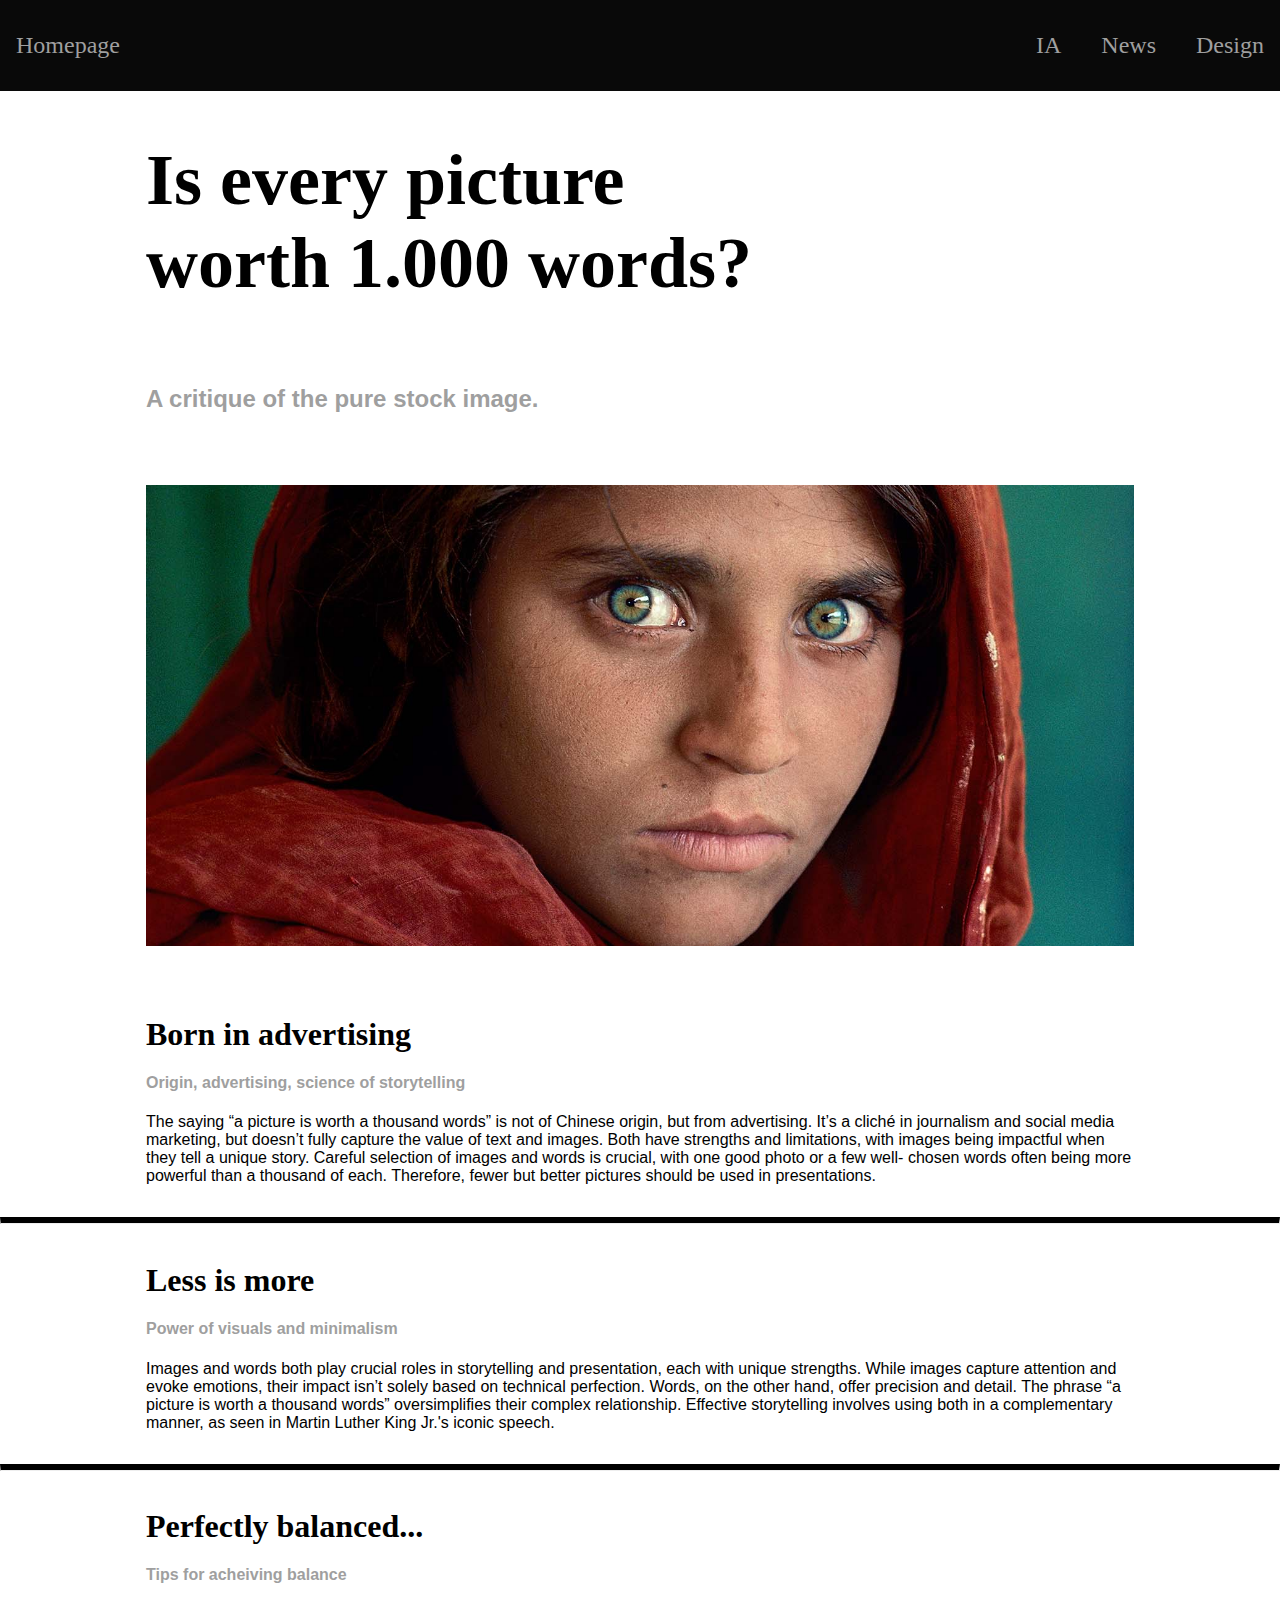
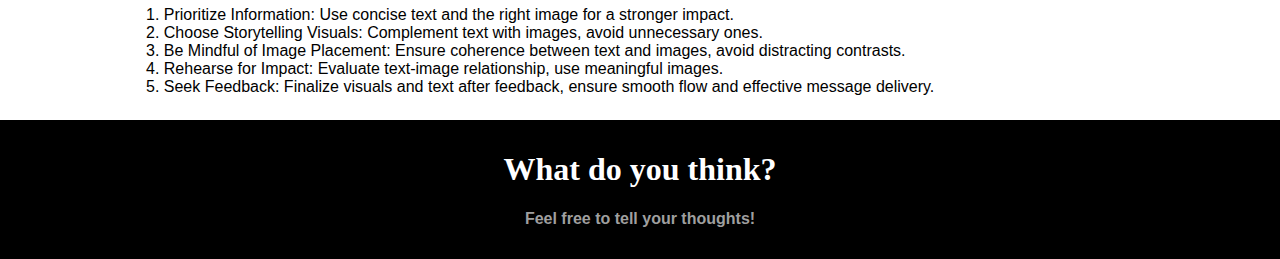
<file: index.html>
<!DOCTYPE html>
<html lang="en">
<head>
    <link rel="stylesheet" href="styles.css">
    <link href="https://api.fontshare.com/v2/css?f[]=zodiak@900&f[]=general-sans@300,600&display=swap" rel="stylesheet">
    <meta charset="UTF-8">
    <meta name="viewport" content="width=device-width, initial-scale=1.0">
    <title>Document</title>
</head>
<header>
        <a class="Home" href="https://www.youtube.com/watch?v=xvFZjo5PgG0&ab_channel=Duran">Homepage</a>
    <nav>
        <ul><a href="https://www.youtube.com/watch?v=xvFZjo5PgG0&ab_channel=Duran">IA</a></ul>
        <ul><a href="https://www.youtube.com/watch?v=xvFZjo5PgG0&ab_channel=Duran">News</a></ul>
        <ul><a href="https://www.youtube.com/watch?v=xvFZjo5PgG0&ab_channel=Duran">Design</a></ul>
    </nav>
</header>
<main>
<body>
    <section class="landing">
            <div class="title">
                <h1>Is every picture<br>worth 1.000 words?</h1>
            </div>
            <div class="subtitle">
                <h4>A critique of the pure stock image.</h4>
            </div>
                <div class="image">
                    <img src="img/steve.jpg" alt="">
                </div>
    </section>
        <section class="sect1">
            <div class="p1">
            <h1>Born in advertising</h1>
                <h4>Origin, advertising, science of storytelling</h4>
            </div>
                <p>The saying “a picture is worth a thousand words” is not of Chinese origin, but
                from advertising. It’s a cliché in journalism and social media marketing, but
                doesn’t fully capture the value of text and images. Both have strengths and
                limitations, with images being impactful when they tell a unique story. Careful
                selection of images and words is crucial, with one good photo or a few well-
                chosen words often being more powerful than a thousand of each. Therefore,
                fewer but better pictures should be used in presentations.</p>
    </section>

    <hr class="solid">

    <section class="sect2">
        <div class="p2"></div>
            <h1>Less is more</h1>
                <h4>Power of visuals and minimalism</h4>
                </div>
                    <p>Images and words both play crucial roles in storytelling and
                        presentation, each with unique strengths. While images capture attention and
                        evoke emotions, their impact isn’t solely based on technical perfection.
                        Words, on the other hand, offer precision and detail. The phrase “a picture is worth 
                        a thousand words” oversimplifies their complex relationship. Effective storytelling
                        involves using both in a complementary manner, as seen in Martin Luther
                        King Jr.'s iconic speech.</p>
    </section>

    <hr class="solid">

    <section class="sect3">
        <div class="p3">
            <h1>Perfectly balanced...</h1>
                <h4>Tips for acheiving balance</h4>
                </div>
                    <p>
                    1. Prioritize Information: Use concise text and the right image for a stronger impact. <br>
                    2. Choose Storytelling Visuals: Complement text with images, avoid unnecessary ones. <br>
                    3. Be Mindful of Image Placement: Ensure coherence between text and images, avoid distracting contrasts. <br>
                    4. Rehearse for Impact: Evaluate text-image relationship, use meaningful images. <br>
                    5. Seek Feedback: Finalize visuals and text after feedback, ensure smooth flow and effective message delivery.<br></p>
    </section>
    <footer>
        <h1>
            What do you think?
        </h1>
            <h4>Feel free to tell your thoughts!</h4>
    </footer>
</body>
</main>
</html>
</file>
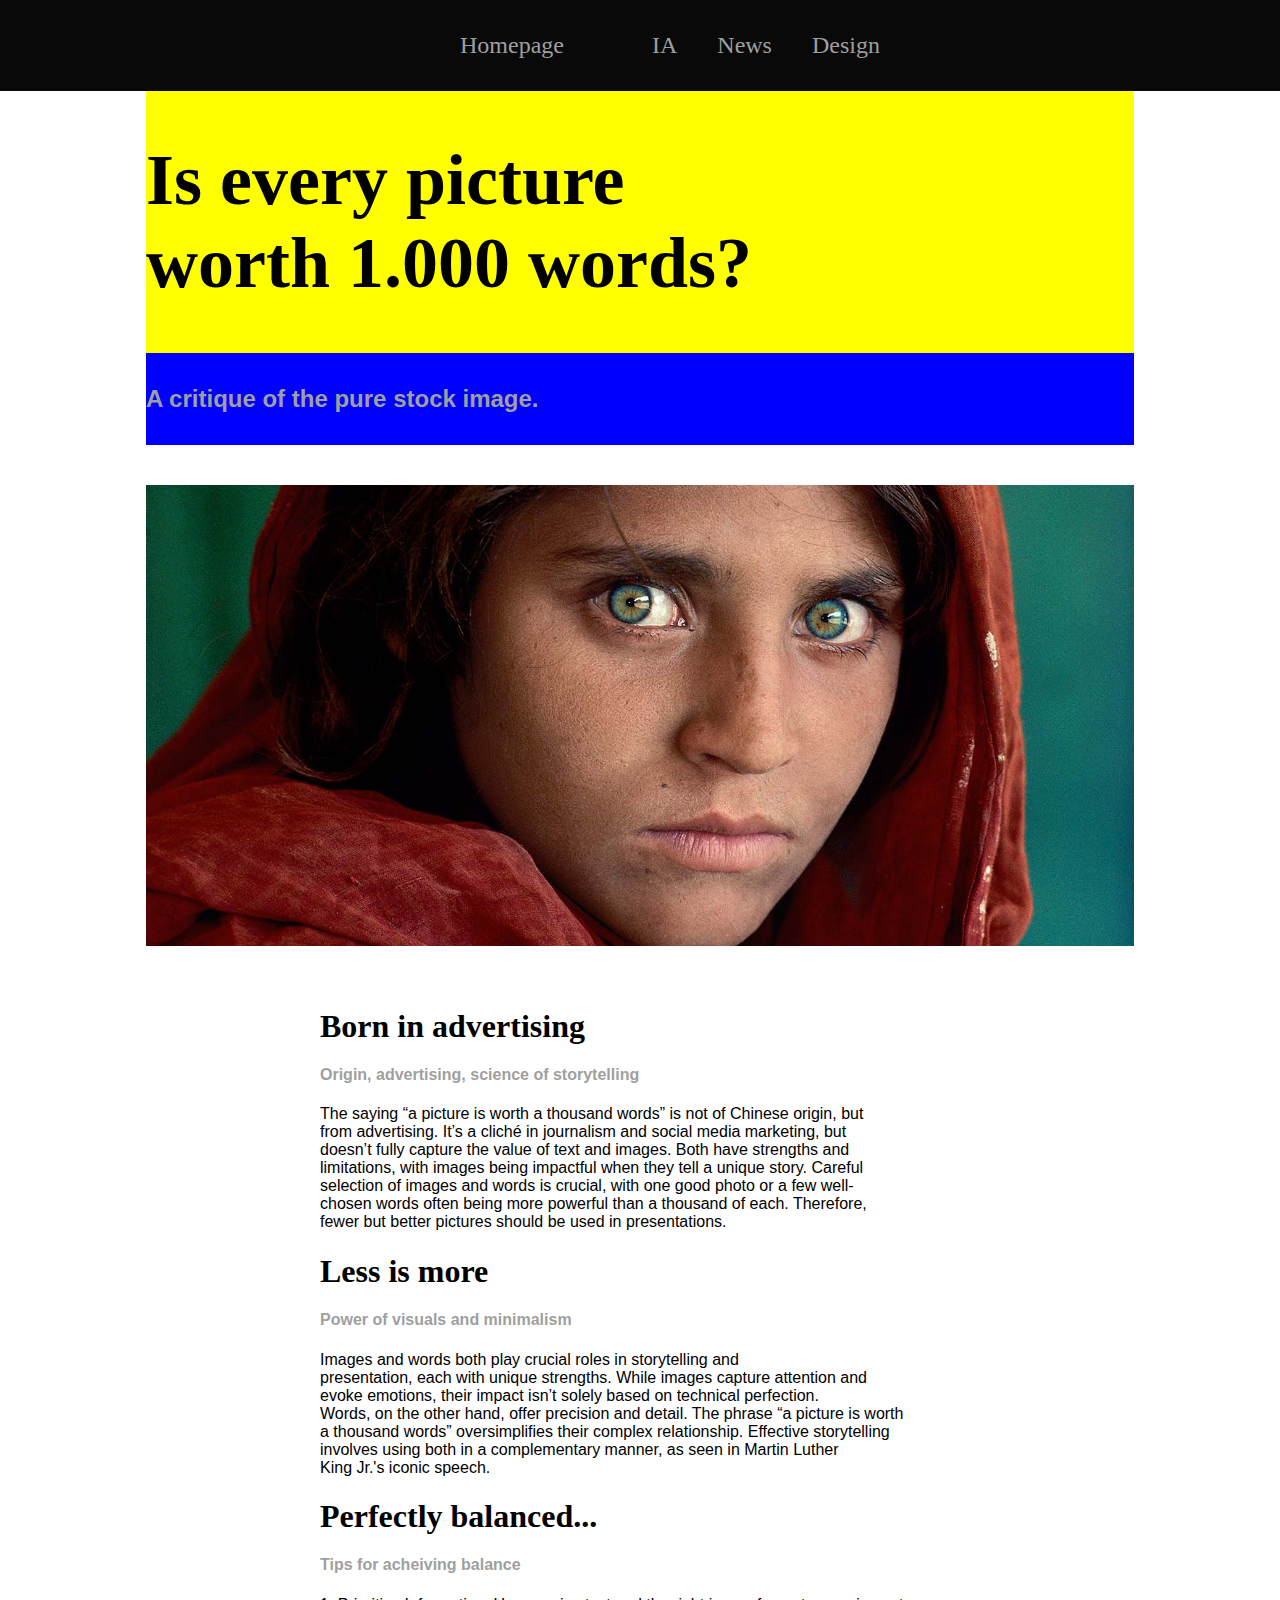
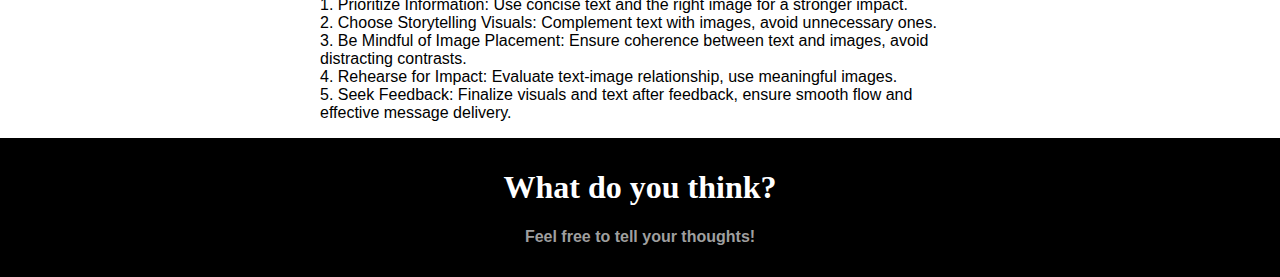
<file: html/index.html>
<!DOCTYPE html>
<html lang="en">
<head>
    <link href="https://api.fontshare.com/v2/css?f[]=zodiak@900&f[]=general-sans@300,600&display=swap" rel="stylesheet">
    <meta charset="UTF-8">
    <meta name="viewport" content="width=device-width, initial-scale=1.0">
    <title>Document</title>
    <link rel="stylesheet" href="/css/style.css">
</head>
<header>
        <a class="Home" href="https://www.youtube.com/watch?v=xvFZjo5PgG0&ab_channel=Duran">Homepage</a>
    <nav>
        <ul><a href="https://www.youtube.com/watch?v=xvFZjo5PgG0&ab_channel=Duran">IA</a></ul>
        <ul><a href="https://www.youtube.com/watch?v=xvFZjo5PgG0&ab_channel=Duran">News</a></ul>
        <ul><a href="https://www.youtube.com/watch?v=xvFZjo5PgG0&ab_channel=Duran">Design</a></ul>
    </nav>
</header>
<body>
    <section class="landing">
        <div class="title">
            <h1>Is every picture<br>worth 1.000 words?</h1>
        </div>
        <div class="subtitle">
            <h4>A critique of the pure stock image.</h4>
        </div>
        <div class="image">
            <img src="/img/steve.jpg" alt="">
        </div>
    </section>
        <section class="sect1">
            <div class="p1">
            <h1>Born in advertising</h1>
                <h4>Origin, advertising, science of storytelling</h4>
            </div>
                <p>The saying “a picture is worth a thousand words” is not of Chinese origin, but<br>
                from advertising. It’s a cliché in journalism and social media marketing, but<br>
                doesn’t fully capture the value of text and images. Both have strengths and<br>
                limitations, with images being impactful when they tell a unique story. Careful<br>
                selection of images and words is crucial, with one good photo or a few well-<br>
                chosen words often being more powerful than a thousand of each. Therefore,<br>
                fewer but better pictures should be used in presentations.<br></p>
    </section>
    <section class="sect2">
        <div class="p2"></div>
            <h1>Less is more</h1>
                <h4>Power of visuals and minimalism</h4>
                </div>
                    <p>Images and words both play crucial roles in storytelling and<br>
                        presentation, each with unique strengths. While images capture attention and<br>
                        evoke emotions, their impact isn’t solely based on technical perfection.<br>
                        Words, on the other hand, offer precision and detail. The phrase “a picture is worth <br>
                        a thousand words” oversimplifies their complex relationship. Effective storytelling<br>
                        involves using both in a complementary manner, as seen in Martin Luther<br>
                        King Jr.'s iconic speech.<br></p>
    </section>
    <section class="sect3">
        <div class="p3">
            <h1>Perfectly balanced...</h1>
                <h4>Tips for acheiving balance</h4>
                </div>
                    <p>
                    1. Prioritize Information: Use concise text and the right image for a stronger impact. <br>
                    2. Choose Storytelling Visuals: Complement text with images, avoid unnecessary ones. <br>
                    3. Be Mindful of Image Placement: Ensure coherence between text and images, avoid distracting contrasts. <br>
                    4. Rehearse for Impact: Evaluate text-image relationship, use meaningful images. <br>
                    5. Seek Feedback: Finalize visuals and text after feedback, ensure smooth flow and effective message delivery.<br></p>
    </section>
    <footer>
        <h1>
            What do you think?
        </h1>
            <h4>Feel free to tell your thoughts!</h4>
    </footer>
</body>
</html>
</file>
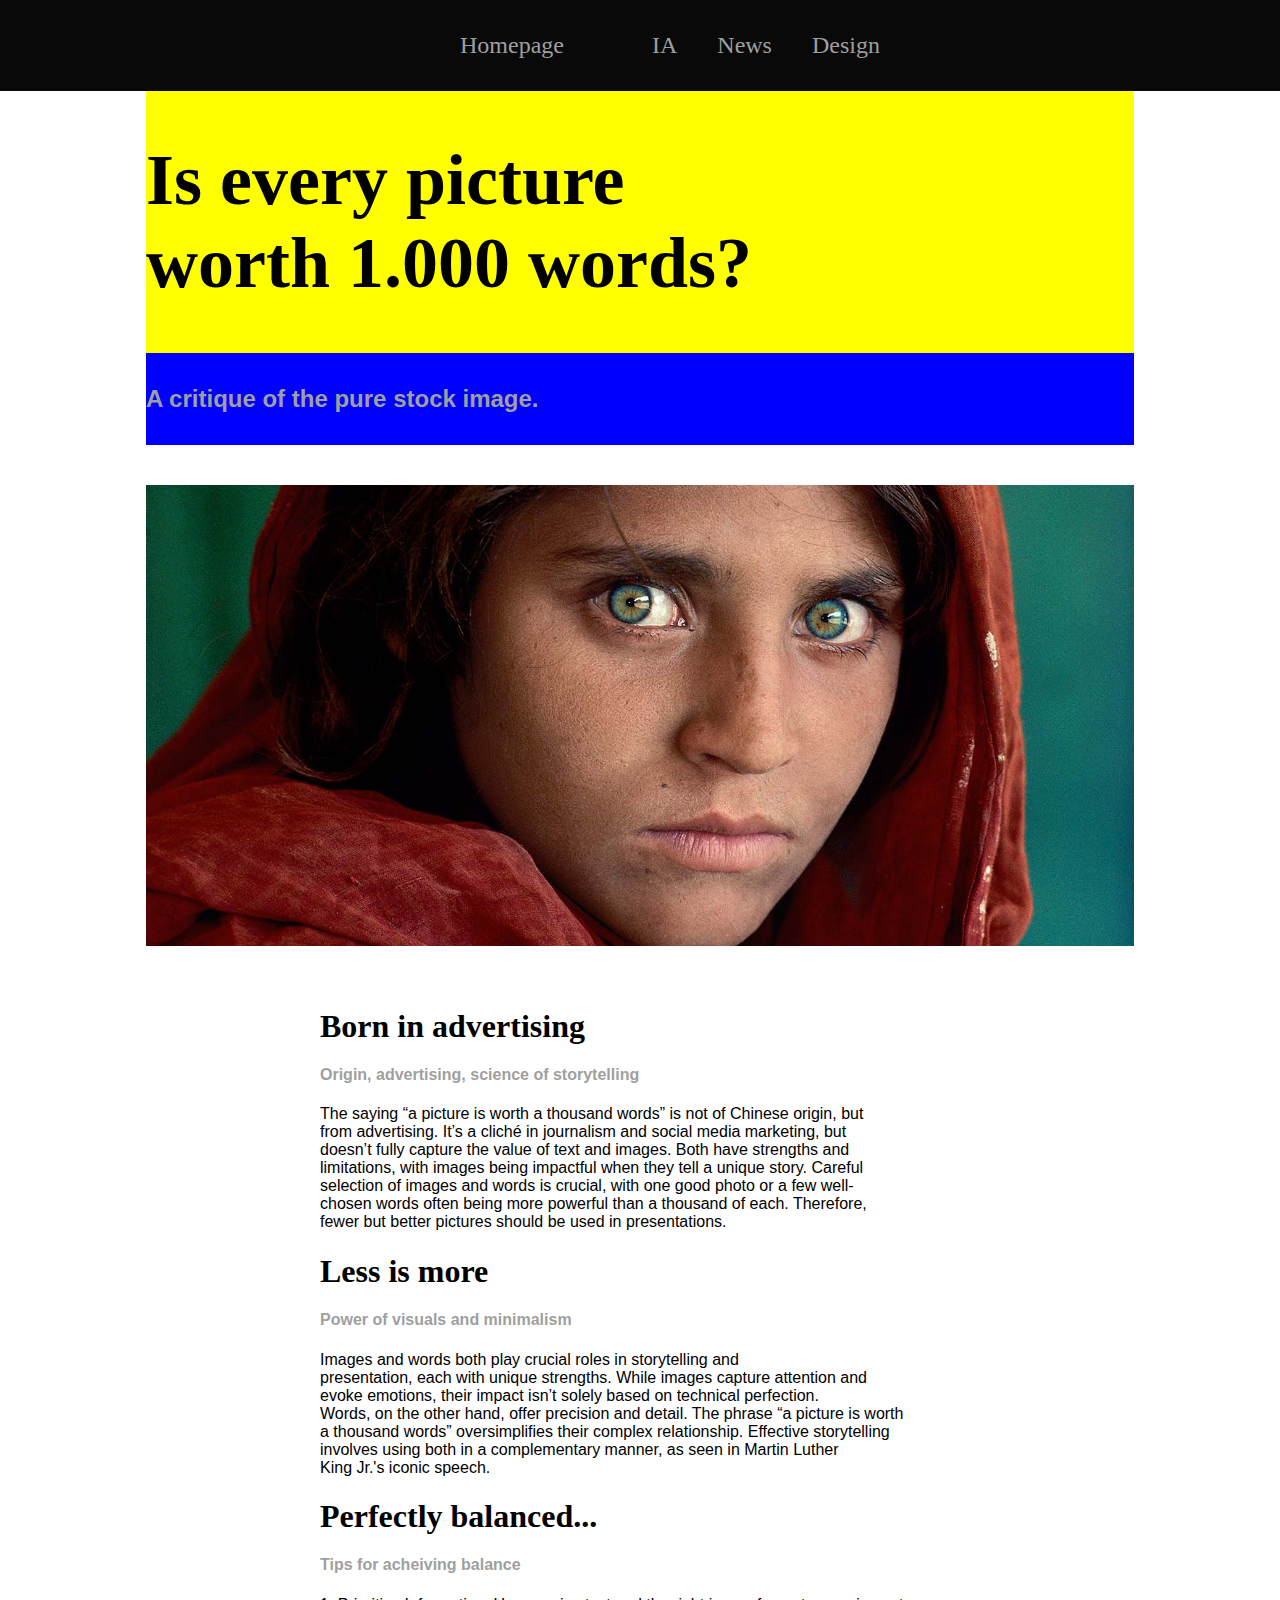
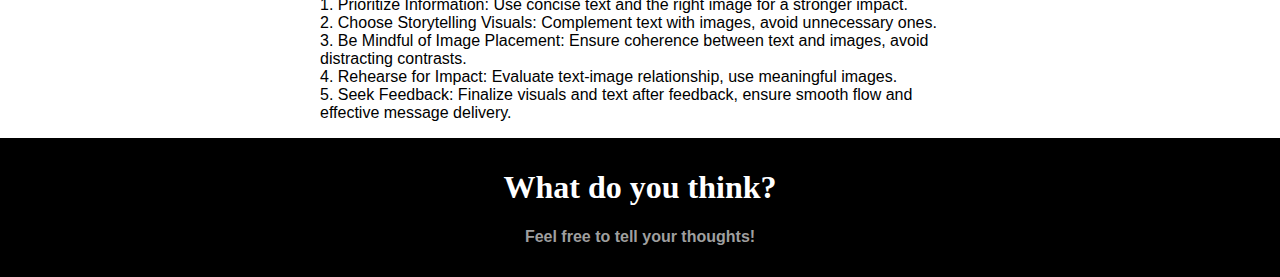
<file: Sito html/html/index.html>
<!DOCTYPE html>
<html lang="en">
<head>
    <link href="https://api.fontshare.com/v2/css?f[]=zodiak@900&f[]=general-sans@300,600&display=swap" rel="stylesheet">
    <meta charset="UTF-8">
    <meta name="viewport" content="width=device-width, initial-scale=1.0">
    <title>Document</title>
    <link rel="stylesheet" href="/css/style.css">
</head>
<header>
        <a class="Home" href="https://www.youtube.com/watch?v=xvFZjo5PgG0&ab_channel=Duran">Homepage</a>
    <nav>
        <ul><a href="https://www.youtube.com/watch?v=xvFZjo5PgG0&ab_channel=Duran">IA</a></ul>
        <ul><a href="https://www.youtube.com/watch?v=xvFZjo5PgG0&ab_channel=Duran">News</a></ul>
        <ul><a href="https://www.youtube.com/watch?v=xvFZjo5PgG0&ab_channel=Duran">Design</a></ul>
    </nav>
</header>
<body>
    <section class="landing">
        <div class="title">
            <h1>Is every picture<br>worth 1.000 words?</h1>
        </div>
        <div class="subtitle">
            <h4>A critique of the pure stock image.</h4>
        </div>
        <div class="image">
            <img src="/Sito html/img/steve.jpg" alt="">
        </div>
    </section>
        <section class="sect1">
            <div class="p1">
            <h1>Born in advertising</h1>
                <h4>Origin, advertising, science of storytelling</h4>
                <p>The saying “a picture is worth a thousand words” is not of Chinese origin, but<br>
                from advertising. It’s a cliché in journalism and social media marketing, but<br>
                doesn’t fully capture the value of text and images. Both have strengths and<br>
                limitations, with images being impactful when they tell a unique story. Careful<br>
                selection of images and words is crucial, with one good photo or a few well-<br>
                chosen words often being more powerful than a thousand of each. Therefore,<br>
                fewer but better pictures should be used in presentations.<br></p>
            </div>
    </section>
    <section class="sect2">
        <div class="p2"></div>
            <h1>Less is more</h1>
                <h4>Power of visuals and minimalism</h4>
                    <p>Images and words both play crucial roles in storytelling and<br>
                        presentation, each with unique strengths. While images capture attention and<br>
                        evoke emotions, their impact isn’t solely based on technical perfection.<br>
                        Words, on the other hand, offer precision and detail. The phrase “a picture is worth <br>
                        a thousand words” oversimplifies their complex relationship. Effective storytelling<br>
                        involves using both in a complementary manner, as seen in Martin Luther<br>
                        King Jr.'s iconic speech.<br></p>
                </div>
    </section>
    <section class="sect3">
        <div class="p3">
            <h1>Perfectly balanced...</h1>
                <h4>Tips for acheiving balance</h4>
                    <p>
                    1. Prioritize Information: Use concise text and the right image for a stronger impact. <br>
                    2. Choose Storytelling Visuals: Complement text with images, avoid unnecessary ones. <br>
                    3. Be Mindful of Image Placement: Ensure coherence between text and images, avoid distracting contrasts. <br>
                    4. Rehearse for Impact: Evaluate text-image relationship, use meaningful images. <br>
                    5. Seek Feedback: Finalize visuals and text after feedback, ensure smooth flow and effective message delivery.<br></p>
        </div>
    </section>
    <footer>
        <h1>
            What do you think?
        </h1>
            <h4>Feel free to tell your thoughts!</h4>
    </footer>
</body>
</html>
</file>
<file: styles.css>
body {
    margin: 0;
}

header {
    background-color:  rgb(9, 9, 9);
    display: flex;
    justify-content: space-between;
    align-items: center;
    padding: 16px;
    font-family: "Zodiak", serif;
}

a.home {
    margin: auto;
}

a:hover {
    color: #fff;
}

    nav {
        display: flex;
        justify-content: space-between;
        align-items: center;
    }

        a {
            text-decoration: none;
            color: #9f9f9f;
            font-size: 24px;
        }

    p {
        color: #000;
    }

    section.landing {
        background-color: #fff;
        display: grid;
        font-family: "Zodiak", serif;
    }

    div.title {
        font-size: 36px;
        width: 988px;
        margin-left: auto;
        margin-right: auto;
    }

    div.subtitle {
        font-family: "General Sans", sans-serif;
        font-size: 24px;
        color: #9f9f9f;
        width: 988px;
        margin-left: auto;
        margin-right: auto;
    }

    img {
        width: 988px;
        height: 461px;
        margin: auto;
        object-fit: cover;
        display: grid;
        padding: 40px;
    }

    

    h1 {
        font-family: "Zodiak", serif;
    }

    h4 {
        font-family: "General Sans", sans-serif;
        color: #9f9f9f;
    }

    p {
        font-family: "General Sans", sans-serif;
    }

    hr.solid {
        border-top: 6px solid #000;
      }

    section.sect1 {
        width: 988px;
        margin: auto;
        padding: 8px;
    }

    section.sect2 {
        width: 988px;
        margin: auto;
        padding: 8px;
    }

    section.sect3 {
        width: 988px;
        margin: auto;
        padding: 8px;
    }

    footer {
        background-color: black;
        color: #fff;
        text-align: center;
        margin: auto;
        padding: 10px;
    }

    @media only screen and (max-width: 600px) {

        main {
            margin: 0;
        }

        a {
            font-size: 18px;
        }

        div.title {
            margin-left: -35px;
            font-size: 24px;
        }

        div.subtitle {
            margin-left: -35px;
            font-size: 20px;
        }

        section.landing {
            display: block;
            padding: 50px;
        }

        section.sect1 {
            margin-left: 5px;
            width: 82%;
        }

        section.sect2 {
            margin-left: 5px;
            width: 82%;
        }

        section.sect3 {
            margin-left: 5px;
            width: 82%;
        }

        img {
            max-width: 100%;
            width: 400px;
            height: 200px;
            display: block;
            margin-left: -36px
        }

        html,body{
            overflow-x: hidden;
            overflow-x: clip !important;
        }
    }
</file>
<file: css/style.css>
body {
    margin: 0;
}

header {
    background-color:  rgb(9, 9, 9);
    display: flex;
    justify-content: space-between;
    align-items: center;
    padding: 8px 48px 8px 460px;
    font-family: "Zodiak", serif;
}

a:hover {
    color: #fff;
}

    nav {
        display: flex;
        justify-content: space-between;
        padding: 8px 460px 8px 48px;
    }

        a {
            text-decoration: none;
            color: #9f9f9f;
            font-size: 24px;
        }

    p {
        color: #000;
    }

    section.landing {
        background-color: #fff;
        display: grid;
        font-family: "Zodiak", serif;
    }

    div.title {
        font-size: 36px;
        background-color: yellow;
        width: 988px;
        margin-left: auto;
        margin-right: auto;
    }

    div.subtitle {
        font-family: "General Sans", sans-serif;
        font-size: 24px;
        color: #9f9f9f;
        font-weight: 200px;
        background-color: blue;
        width: 988px;
        margin-left: auto;
        margin-right: auto;
    }

    img {
        width: 988px;
        height: 461px;
        margin-left: auto;
        margin-right: auto;
        object-fit: cover;
        display: grid;
        padding: 40px;
    }

    div.image {
        max-width: 100%;
    }

    h1 {
        font-family: "Zodiak", serif;
    }

    h4 {
        font-family: "General Sans", sans-serif;
        color: #9f9f9f;
    }

    p {
        font-family: "General Sans", sans-serif;
    }

    section.sect1 {
        width: 50%;
        margin: auto;
        padding: 0px; 
    }

    section.sect2 {
        width: 50%;
        margin: auto;
        padding: 0px;
    }

    section.sect3 {
        width: 50%;
        margin: auto;
        padding: 0px;
    }

    footer {
        background-color: black;
        color: #fff;
        text-align: center;
        margin: auto;
        padding: 10px;
    }
</file>
